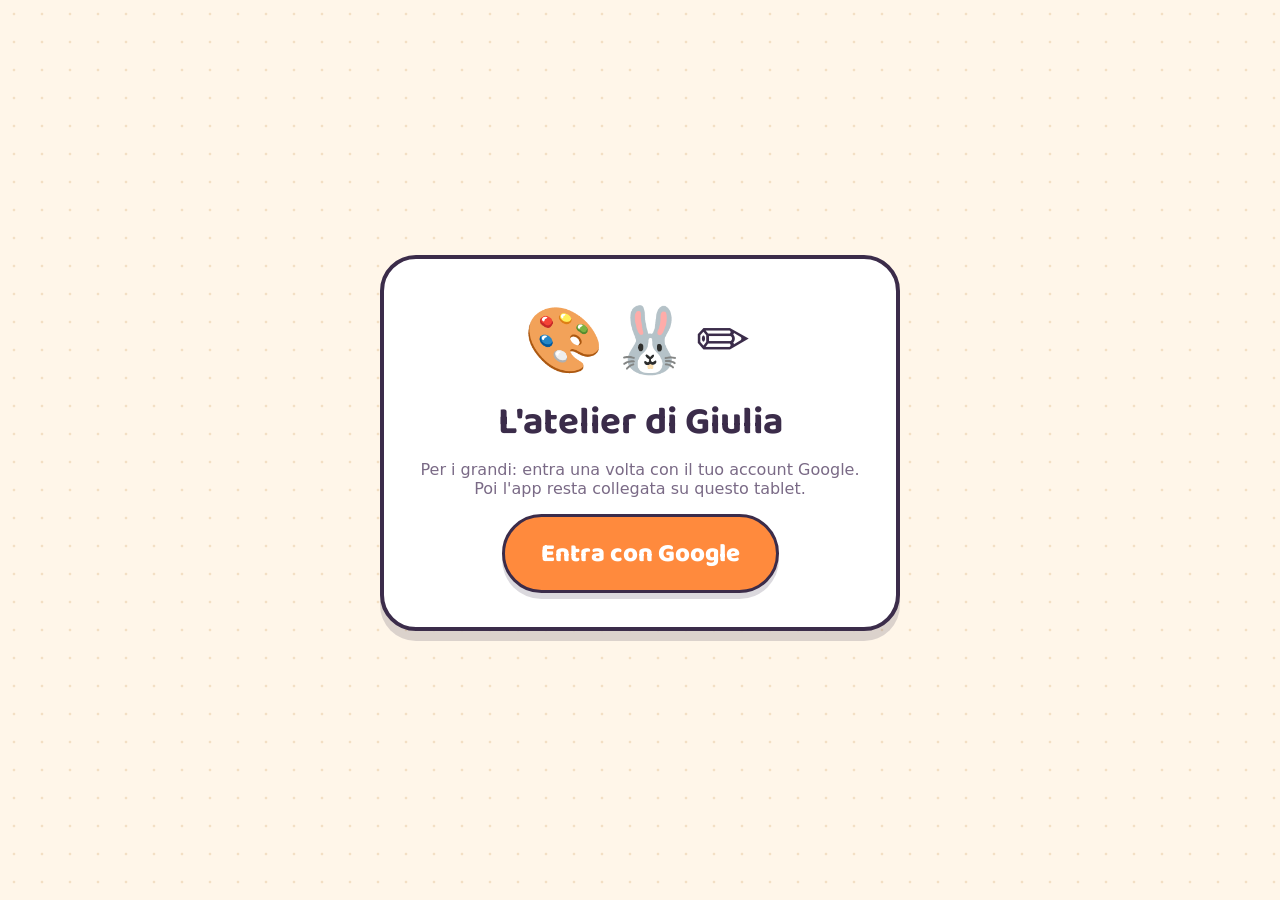
<file: index.html>
<!doctype html>
<html lang="it">
<head>
  <meta charset="utf-8">
  <meta name="viewport" content="width=device-width, initial-scale=1, maximum-scale=1, user-scalable=no, viewport-fit=cover">
  <title>L'atelier di Giulia</title>
  <meta name="theme-color" content="#ff8a3d">
  <meta name="apple-mobile-web-app-capable" content="yes">
  <meta name="mobile-web-app-capable" content="yes">
  <meta name="apple-mobile-web-app-status-bar-style" content="default">
  <meta name="apple-mobile-web-app-title" content="Atelier Giulia">
  <link rel="manifest" href="manifest.json">
  <link rel="icon" href="icons/icon-192.png">
  <link rel="apple-touch-icon" href="icons/icon-192.png">
  <link rel="preconnect" href="https://fonts.googleapis.com">
  <link rel="preconnect" href="https://fonts.gstatic.com" crossorigin>
  <link href="https://fonts.googleapis.com/css2?family=Baloo+2:wght@500;700;800&display=swap" rel="stylesheet">
  <link rel="stylesheet" href="style.css?v=20261115d">
</head>
<body>
  <!-- Accesso genitore -->
  <section id="screen-login" class="screen">
    <div class="login-card">
      <div class="login-hero">🎨🐰✏️</div>
      <h1>L'atelier di <span class="child-name">Giulia</span></h1>
      <p class="grown">Per i grandi: entra una volta con il tuo account Google. Poi l'app resta collegata su questo tablet.</p>
      <button id="btn-login" class="btn btn-big btn-primary">Entra con Google</button>
      <p id="login-demo-note" class="grown small hidden">Modalità prova: Firebase non è ancora configurato, i dati restano solo su questo dispositivo.</p>
      <p id="login-error" class="error hidden"></p>
    </div>
  </section>

  <!-- Barra in alto (tempo + uovo + zucca) -->
  <header id="topbar" class="hidden">
    <div class="timebox" title="Tempo rimasto">
      <span class="time-icon">⏳</span>
      <div class="timebar"><div id="time-fill"></div></div>
    </div>
    <button id="egg-box" class="meter" aria-label="Uovo">
      <span class="meter-icon">🥚</span>
      <span id="egg-dots" class="dots"></span>
    </button>
    <button id="season-box" class="meter hidden" aria-label="Premio stagionale">
      <span id="season-icon" class="meter-icon">🎃</span>
      <span id="season-dots" class="dots"></span>
    </button>
    <button id="btn-parent" class="icon-btn" aria-label="Area genitori">⚙️</button>
  </header>

  <!-- Home -->
  <section id="screen-home" class="screen hidden">
    <h1 class="hello">Ciao <span class="child-name">Giulia</span>! <span class="wave">👋</span></h1>
    <div id="season-banner" class="hw-banner hidden"></div>
    <div class="tiles">
      <button class="tile tile-trace" data-go="trace"><span class="tile-emoji">✏️</span><span>Ricalca</span></button>
      <button class="tile tile-color" data-go="color"><span class="tile-emoji">🖍️</span><span>Colora</span></button>
      <button class="tile tile-letters" data-go="letters"><span class="tile-emoji">🔤</span><span>Lettere</span></button>
      <button class="tile tile-coll" data-go="collection"><span class="tile-emoji">🐾</span><span>Animaletti</span></button>
      <button class="tile tile-gal" data-go="gallery"><span class="tile-emoji">🖼️</span><span>I miei disegni</span></button>
      <button class="tile tile-theater" data-go="theater"><span class="tile-emoji">🎭</span><span>Teatro</span></button>
    </div>
  </section>

  <!-- Scelta esercizio -->
  <section id="screen-pick" class="screen hidden">
    <div class="screen-head">
      <button class="icon-btn back" data-go="home" aria-label="Indietro">⬅️</button>
      <h2 id="pick-title">Ricalca</h2>
    </div>
    <div id="pick-cats" class="chips"></div>
    <div id="pick-grid" class="pick-grid"></div>
  </section>

  <!-- Disegno -->
  <section id="screen-draw" class="screen hidden">
    <div class="screen-head">
      <button class="icon-btn back" id="draw-back" aria-label="Indietro">⬅️</button>
      <h2 id="draw-title"></h2>
      <button class="icon-btn hidden" id="btn-demo" aria-label="Guarda come si scrive">👀</button>
      <button class="icon-btn" id="btn-say" aria-label="Ripeti istruzione">🔊</button>
    </div>
    <div class="draw-layout">
      <div id="stage" class="stage">
        <canvas id="cv-paint"></canvas>
        <canvas id="cv-top"></canvas>
      </div>
      <div class="tools">
        <div id="palette" class="palette"></div>
        <div class="tool-row" id="size-row">
          <button class="tool size" data-size="small" aria-label="Pennello piccolo"><i style="width:12px;height:12px"></i></button>
          <button class="tool size" data-size="big" aria-label="Pennello grande"><i style="width:28px;height:28px"></i></button>
          <button class="tool" id="btn-eraser" aria-label="Gomma">🧽</button>
        </div>
        <div class="tool-row">
          <button class="tool" id="btn-undo" aria-label="Annulla">↩️</button>
          <button class="tool" id="btn-clear" aria-label="Ricomincia">🗑️</button>
        </div>
        <button class="btn btn-done" id="btn-done">Finito! ✅</button>
      </div>
    </div>
  </section>

  <!-- Collezione -->
  <!-- Lettere: scelta + album dell'alfabeto -->
  <section id="screen-letters" class="screen hidden">
    <div class="screen-head">
      <button class="icon-btn back" data-go="home" aria-label="Indietro">⬅️</button>
      <h2>🔤 Le lettere <span id="letters-count" class="pill"></span></h2>
    </div>
    <p class="letters-hint">Tocca la lettera grande o quella piccola. Quando le fai bene tutte e due, la lettera entra nel tuo album! 📖</p>
    <div id="letters-grid" class="letters-grid"></div>
  </section>

  <!-- Teatro: prove della recita (Giulia = Ada) -->
  <section id="screen-theater" class="screen hidden">
    <div class="screen-head">
      <button class="icon-btn back" id="th-back" aria-label="Indietro">⬅️</button>
      <h2>🎭 Teatro <span id="th-count" class="pill"></span></h2>
      <button class="icon-btn" id="th-slow" aria-label="Voci più lente">🐢</button>
    </div>
    <p class="th-sub"><b id="th-title"></b> · Giulia è <b>Ada</b> 👧</p>
    <div id="th-list" class="th-list"></div>
    <div id="th-moment" class="hidden">
      <h3 id="th-mtitle" class="th-mtitle"></h3>
      <div id="th-cast" class="th-cast"></div>
      <div id="th-stage" class="th-stage">
        <div id="th-face" class="th-face">🎭</div>
        <div class="th-bubble-wrap"><div id="th-who" class="th-who"></div><div id="th-bubble" class="th-bubble"></div></div>
      </div>
      <div id="th-turn" class="th-turn hidden">
        <div id="th-turn-label" class="th-turn-label">Tocca a te!</div>
        <button id="th-mic" class="th-mic" aria-label="Parla">🎤</button>
        <div id="th-heard" class="th-heard"></div>
        <div id="th-result" class="th-result"></div>
        <div id="th-hint" class="th-hint hidden"></div>
        <div id="th-judge" class="th-judge hidden">
          <button id="th-ok" class="btn">✅ Giusta</button>
          <button id="th-again" class="btn">🔁 Ancora</button>
          <button id="th-next" class="btn btn-ghost">⏭️ Avanti</button>
        </div>
        <button id="th-skipmic" class="th-skipmic">senza microfono</button>
      </div>
      <div id="th-status" class="th-status"></div>
      <div id="th-controls" class="th-controls">
        <button id="th-listen" class="th-btn th-b1"><span>👂</span>Ascolta</button>
        <button id="th-pieces" class="th-btn th-b2"><span>🧩</span>A pezzi</button>
        <button id="th-recite" class="th-btn th-b3"><span>🎤</span>Recita</button>
        <button id="th-stop" class="th-btn th-b4"><span>⏹️</span>Stop</button>
      </div>
      <div id="th-tickets" class="th-tickets"></div>
    </div>
  </section>

  <section id="screen-collection" class="screen hidden">
    <div class="screen-head">
      <button class="icon-btn back" data-go="home" aria-label="Indietro">⬅️</button>
      <h2>I miei animaletti <span id="coll-count" class="pill"></span></h2>
    </div>
    <div id="coll-sections"></div>
  </section>

  <!-- Galleria -->
  <section id="screen-gallery" class="screen hidden">
    <div class="screen-head">
      <button class="icon-btn back" data-go="home" aria-label="Indietro">⬅️</button>
      <h2>I miei disegni</h2>
    </div>
    <div id="gallery-grid" class="gallery-grid"></div>
    <p id="gallery-empty" class="empty hidden">Ancora nessun disegno. Prova a ricalcare o colorare! ✏️</p>
  </section>

  <!-- Area genitori -->
  <section id="screen-parent" class="screen hidden">
    <div class="screen-head">
      <button class="icon-btn back" data-go="home" aria-label="Indietro">⬅️</button>
      <h2>Area genitori</h2>
    </div>
    <div class="parent-panel">
      <div class="parent-card">
        <h3>Oggi</h3>
        <p id="p-today"></p>
        <button id="btn-plus5" class="btn btn-primary">⏳ +5 minuti oggi</button>
        <p id="p-account" class="small"></p>
      </div>
      <div class="parent-card">
        <h3>Collezione</h3>
        <p id="p-coll"></p>
        <button id="btn-reset" class="btn btn-ghost">Azzera collezione e stelle</button>
      </div>
      <div class="parent-card">
        <h3>Disegni salvati</h3>
        <p class="small">Tocca ✖ per eliminare un disegno.</p>
        <div id="p-gallery" class="gallery-grid small-grid"></div>
      </div>
      <button id="btn-logout" class="btn btn-ghost">Esci dall'account</button>
    </div>
  </section>

  <!-- Finestre sovrapposte -->
  <div id="overlay-result" class="overlay hidden">
    <div class="result-card">
      <div id="res-stars" class="res-stars"></div>
      <p id="res-msg" class="res-msg"></p>
      <div id="res-prize" class="prize hidden"></div>
      <div class="res-buttons">
        <button id="res-again" class="btn btn-ghost">🔁 Ancora</button>
        <button id="res-next" class="btn btn-primary">Altro disegno ➡️</button>
      </div>
    </div>
  </div>

  <div id="overlay-gate" class="overlay hidden">
    <div class="gate-card">
      <h3>Solo per i grandi</h3>
      <p>Quanto fa <b id="gate-q"></b> ?</p>
      <div id="gate-input" class="gate-input"></div>
      <div id="gate-keys" class="gate-keys"></div>
      <button id="gate-cancel" class="btn btn-ghost">Annulla</button>
    </div>
  </div>

  <div id="overlay-timeup" class="overlay overlay-night hidden">
    <div class="timeup-card">
      <div class="moon">🌙</div>
      <h2>Per oggi basta disegnare!</h2>
      <p>Hai lavorato benissimo. Torna domani! 💤</p>
      <button id="timeup-theater" class="btn btn-primary">🎭 Prova il teatro</button>
      <button id="timeup-parent" class="icon-btn" aria-label="Area genitori">⚙️</button>
    </div>
  </div>

  <div id="overlay-photo" class="overlay hidden"><img id="photo-big" alt="Disegno"></div>

  <div id="toast" class="toast hidden"></div>
  <div id="confetti"></div>

  <!-- Se l'app non parte (errore o file vecchi in cache) mostra un pulsante per ricaricare -->
  <div id="boot-error" style="display:none;position:fixed;inset:0;z-index:99;background:#fff6e9;font-family:system-ui,sans-serif;text-align:center;padding:40px 20px">
    <div style="font-size:4rem">🔄</div>
    <h2 style="margin:10px 0">L'app si sta aggiornando</h2>
    <p>Tocca il pulsante per ricaricarla.</p>
    <button onclick="location.replace(location.pathname + '?r=' + Date.now())" style="font-size:1.4rem;padding:14px 30px;border-radius:999px;border:3px solid #3b2c4a;background:#ff8a3d;color:#fff;font-weight:700">Ricarica</button>
    <p id="boot-error-msg" style="color:#999;font-size:.8rem;margin-top:24px"></p>
  </div>
  <script>
    (function () {
      function fail(msg) {
        if (window.__dgReady) return;
        var box = document.getElementById('boot-error');
        box.style.display = 'block';
        document.getElementById('boot-error-msg').textContent = msg || '';
      }
      window.addEventListener('error', function (e) { fail(e.message); });
      window.addEventListener('unhandledrejection', function (e) { fail(String(e.reason)); });
      setTimeout(function () { if (!window.__dgReady) fail('timeout'); }, 12000);
    })();
  </script>
  <script type="module" src="js/app.js?v=20261115d"></script>
</body>
</html>
</file>
<file: style.css>
:root {
  --bg: #fff6e9;
  --paper: #ffffff;
  --ink: #3b2c4a;
  --ink-soft: #7a6a86;
  --orange: #ff8a3d;
  --yellow: #ffd23f;
  --teal: #2ec4b6;
  --pink: #ff5d8f;
  --purple: #7b5cff;
  --line: #3b2c4a;
  --shadow: 0 6px 0 rgba(59, 44, 74, .18);
  --radius: 26px;
  --hw-a: #ff7b00;
  --hw-b: #5b2a86;
}

* { box-sizing: border-box; -webkit-tap-highlight-color: transparent; }
html, body { margin: 0; height: 100%; }
body {
  font-family: 'Baloo 2', ui-rounded, 'Comic Sans MS', system-ui, sans-serif;
  background: var(--bg);
  background-image: radial-gradient(#f3dfc4 1.5px, transparent 1.6px);
  background-size: 28px 28px;
  -webkit-touch-callout: none;
  color: var(--ink);
  overscroll-behavior: none;
  user-select: none; -webkit-user-select: none;
  touch-action: manipulation;
  padding: env(safe-area-inset-top) env(safe-area-inset-right) env(safe-area-inset-bottom) env(safe-area-inset-left);
}
body.season-halloween {
  --bg: #fbf1ff;
  background-image: radial-gradient(#e6d3f5 1.5px, transparent 1.6px);
}
body.season-natale {
  --bg: #f1f8f4;
  background-image: radial-gradient(#cfe6d9 1.5px, transparent 1.6px);
}
.hidden { display: none !important; }
button { font: inherit; color: inherit; cursor: pointer; border: 0; background: none; }
h1, h2, h3 { margin: 0; line-height: 1.1; }

/* ---------- Bottoni ---------- */
.btn {
  border-radius: 999px; padding: 12px 26px; font-weight: 800; font-size: 1.3rem;
  background: var(--paper); border: 3px solid var(--line); box-shadow: var(--shadow);
  transition: transform .08s;
}
.btn:active, .tile:active, .tool:active, .icon-btn:active, .card:active { transform: translateY(4px); box-shadow: 0 2px 0 rgba(59,44,74,.18); }
.btn-primary { background: var(--orange); color: #fff; }
.btn-big { font-size: 1.6rem; padding: 16px 36px; }
.btn-ghost { background: var(--paper); }
.icon-btn {
  width: 58px; height: 58px; border-radius: 50%; font-size: 1.7rem;
  background: var(--paper); border: 3px solid var(--line); box-shadow: var(--shadow);
  display: grid; place-items: center; flex: none;
}

/* ---------- Schermate ---------- */
.screen { padding: 14px 18px 28px; max-width: 1100px; margin: 0 auto; }
.screen-head { display: flex; align-items: center; gap: 14px; margin-bottom: 14px; }
.screen-head h2 { font-size: clamp(1.6rem, 4vw, 2.3rem); flex: 1; }
.pill { font-size: 1.1rem; background: var(--yellow); border: 2px solid var(--line); border-radius: 999px; padding: 0 12px; vertical-align: middle; }

/* Login */
#screen-login { min-height: 100vh; display: grid; place-items: center; }
.login-card { background: var(--paper); border: 4px solid var(--line); border-radius: 36px; padding: 34px 30px; text-align: center; max-width: 520px; box-shadow: 0 10px 0 rgba(59,44,74,.18); }
.login-hero { font-size: 4rem; letter-spacing: 6px; }
.login-card h1 { font-size: 2.4rem; margin: 6px 0 12px; }
.grown { color: var(--ink-soft); font-family: system-ui, sans-serif; font-size: 1rem; }
.small { font-size: .9rem; }
.error { color: #c1121f; font-family: system-ui, sans-serif; }

/* Barra in alto */
#topbar {
  position: sticky; top: 0; z-index: 5; display: flex; align-items: center; gap: 12px;
  padding: 10px max(18px, calc((100vw - 1100px) / 2 + 18px));
  background: var(--bg); border-bottom: 3px solid rgba(59,44,74,.08);
}
.timebox { flex: 1; display: flex; align-items: center; gap: 8px; min-width: 120px; }
.time-icon { font-size: 1.8rem; }
.timebar { flex: 1; height: 26px; border-radius: 999px; border: 3px solid var(--line); background: var(--paper); overflow: hidden; }
#time-fill { height: 100%; width: 100%; background: linear-gradient(90deg, var(--teal), #7ee0d6); transition: width 1s linear, background .4s; }
#time-fill.low { background: linear-gradient(90deg, #ff5d5d, var(--orange)); }
.meter { display: flex; align-items: center; gap: 4px; background: var(--paper); border: 3px solid var(--line); border-radius: 999px; padding: 4px 12px 4px 6px; box-shadow: var(--shadow); }
.meter-icon { font-size: 1.7rem; }
.meter.wiggle .meter-icon { animation: wiggle .5s ease-in-out 3; }
.dots { display: flex; gap: 3px; }
.dots i { width: 13px; height: 13px; border-radius: 50%; border: 2px solid var(--line); background: #eee; }
.dots i.on { background: var(--yellow); }
#season-box .dots i.on { background: var(--hw-a); }
body.season-natale #season-box .dots i.on { background: #d62839; }

/* Home */
.hello { font-size: clamp(2rem, 6vw, 3.2rem); text-align: center; margin: 10px 0 14px; }
.wave { display: inline-block; animation: wave 2s infinite; transform-origin: 70% 70%; }
.hw-banner.natale { background: linear-gradient(90deg, #b5172a, #2d7a4f); }
.hw-banner { text-align: center; font-weight: 800; font-size: 1.25rem; color: #fff; background: linear-gradient(90deg, var(--hw-b), var(--hw-a)); border: 3px solid var(--line); border-radius: 20px; padding: 8px 14px; margin: 0 auto 16px; max-width: 700px; }
.tiles { display: grid; grid-template-columns: repeat(2, 1fr); gap: 18px; max-width: 760px; margin: 0 auto; }
.tile {
  height: clamp(140px, 21vh, 230px); border-radius: var(--radius); border: 4px solid var(--line); box-shadow: 0 8px 0 rgba(59,44,74,.2);
  display: flex; flex-direction: column; align-items: center; justify-content: center; gap: 4px;
  font-size: clamp(1.4rem, 3.6vw, 2.1rem); font-weight: 800;
}
.tile-emoji { font-size: clamp(3rem, 9vw, 5rem); line-height: 1; }
.tile-trace { background: #ffe08a; }
.tile-color { background: #ffb3c8; }
.tile-coll  { background: #a8eadf; }
.tile-gal   { background: #cdbfff; }
.tile-letters { background: #b8e1ff; }
.tile-theater { background: #ffc9a8; }

/* Teatro */
.th-sub { margin: -4px 0 14px; font-size: 1.1rem; color: var(--ink-soft); }
.th-list { display: grid; gap: 12px; }
.th-card { display: flex; align-items: center; gap: 14px; text-align: left; background: var(--paper); border: 3px solid var(--line); border-radius: 22px; box-shadow: var(--shadow); padding: 12px 16px; }
.th-card-icon { font-size: 2.6rem; }
.th-card-title { flex: 1; font-size: 1.25rem; font-weight: 800; }
.th-card-tix i { font-style: normal; font-size: 1.5rem; filter: grayscale(1); opacity: .3; }
.th-card-tix i.on { filter: none; opacity: 1; }
.th-all { background: #fff1e6; }
.th-mtitle { font-size: 1.4rem; margin: 0 0 10px; }
.th-cast { display: flex; gap: 8px; flex-wrap: wrap; margin-bottom: 10px; }
.th-actor { display: flex; flex-direction: column; align-items: center; font-size: 2rem; background: var(--paper); border: 2px solid #d9cde6; border-radius: 16px; padding: 4px 8px; transition: transform .2s; }
.th-actor small { font-size: .8rem; font-weight: 700; }
.th-actor.me { border-color: var(--orange); }
.th-actor.on { transform: scale(1.18); border-color: var(--line); background: var(--yellow); }
.th-stage { display: flex; align-items: center; gap: 16px; min-height: 150px; padding: 16px; border: 4px solid var(--line); border-radius: 26px; background: linear-gradient(180deg, #3b2c4a 0 14px, #fff 14px); box-shadow: 0 8px 0 rgba(59,44,74,.2); }
.th-stage.ada { background: linear-gradient(180deg, #3b2c4a 0 14px, #fff1c2 14px); }
.th-stage.narr .th-bubble { font-style: italic; color: var(--ink-soft); }
.th-face { font-size: 5rem; line-height: 1; }
.th-bubble-wrap { flex: 1; }
.th-who { font-weight: 800; font-size: 1.2rem; }
.th-bubble { font-size: 1.15rem; font-family: system-ui, sans-serif; }
.th-turn { margin-top: 14px; text-align: center; padding: 14px; border: 4px dashed var(--orange); border-radius: 26px; background: #fff7ef; }
.th-turn-label { font-size: 2rem; font-weight: 800; }
.th-mic { font-size: 4rem; width: 130px; height: 130px; border-radius: 50%; background: var(--orange); border: 5px solid var(--line); box-shadow: 0 8px 0 rgba(59,44,74,.25); margin: 8px auto; display: grid; place-items: center; }
.th-mic.pulse { animation: pulse 1.2s ease-in-out infinite; }
.th-mic.listening { background: #ff4d6d; animation: pulse .6s ease-in-out infinite; }
.th-heard { min-height: 1.4em; color: var(--ink-soft); font-family: system-ui, sans-serif; }
.th-result { font-size: 1.6rem; font-weight: 800; min-height: 1.3em; }
.th-hint { margin: 6px auto; max-width: 700px; font-family: system-ui, sans-serif; font-size: 1.1rem; background: #fff; border-radius: 14px; padding: 8px 12px; }
.th-judge { display: flex; gap: 10px; justify-content: center; flex-wrap: wrap; margin-top: 10px; }
.th-judge .btn { font-size: 1.15rem; padding: 10px 18px; }
.th-skipmic { margin-top: 8px; font-size: .9rem; color: var(--ink-soft); text-decoration: underline; }
.th-status { min-height: 1.4em; margin-top: 10px; text-align: center; font-family: system-ui, sans-serif; color: var(--ink-soft); }
.th-controls { display: grid; grid-template-columns: repeat(4, 1fr); gap: 12px; margin-top: 16px; }
.th-controls.busy .th-b1, .th-controls.busy .th-b2, .th-controls.busy .th-b3 { opacity: .45; }
.th-btn { display: flex; flex-direction: column; align-items: center; gap: 2px; font-size: 1.25rem; font-weight: 800; padding: 12px 6px; border-radius: 22px; border: 3px solid var(--line); box-shadow: var(--shadow); }
.th-btn span { font-size: 2.4rem; }
.th-b1 { background: #a8eadf; } .th-b2 { background: #cdbfff; } .th-b3 { background: #ffb3c8; } .th-b4 { background: #eee; }
.th-tickets { display: flex; gap: 10px; flex-wrap: wrap; margin-top: 14px; }
.th-tix { display: flex; flex-direction: column; align-items: center; font-size: 1.8rem; filter: grayscale(1); opacity: .5; }
.th-tix.on { filter: none; opacity: 1; }
.th-tix b { font-size: .75rem; letter-spacing: 2px; }
#timeup-theater { margin-top: 10px; }
@keyframes pulse { 50% { transform: scale(1.08); } }
@media (orientation: landscape) {
  .tiles { max-width: 980px; grid-template-columns: repeat(6, 1fr); }
  .tile { grid-column: span 2; }
  .tile { height: clamp(150px, 30vh, 250px); }
}

/* Lettere */
.letters-hint { margin: 0 0 14px; font-size: 1.15rem; color: var(--ink-soft); font-weight: 600; }
.letters-grid { display: grid; grid-template-columns: repeat(auto-fill, minmax(150px, 1fr)); gap: 14px; }
.lcard { position: relative; background: var(--paper); border: 3px solid var(--line); border-radius: 22px; box-shadow: var(--shadow); padding: 6px 6px 8px; text-align: center; }
.lcard.done { background: linear-gradient(160deg, #fff 45%, #d6f5ee); border-color: #1e8f7e; }
.lcard .l-pair { display: grid; grid-template-columns: 1fr 1fr; gap: 6px; }
.lcard .l-btn { font-size: 2.9rem; font-weight: 800; line-height: 1.05; padding: 8px 0 2px; border-radius: 16px; background: #f4eefa; border: 2px solid transparent; }
.lcard .l-btn:active { transform: translateY(3px); }
.lcard .l-btn small { display: block; font-size: .85rem; letter-spacing: 1px; min-height: 1.2em; }
.lcard .l-word { display: block; margin-top: 6px; font-weight: 700; font-size: 1.05rem; }
.lcard .l-emoji { font-size: 1.6rem; vertical-align: middle; }
.lcard:not(.done) .l-emoji { filter: brightness(0); opacity: .18; }
.lcard:not(.done) .l-word span { color: #b9aac6; }
.prize.letter { background: linear-gradient(160deg, #e4f4ff, #d6f5ee); }
.animal .a-svg { display: block; width: 74px; height: 74px; margin: 0 auto; }
.animal .a-svg svg { display: block; }
.animal.locked .a-svg { filter: brightness(0); opacity: .18; }
.theme-hint { margin: -4px 0 10px; color: var(--ink-soft); font-weight: 600; }
.prize.theme { background: linear-gradient(160deg, #fff7d6, #f1e4ff); }
.prize .p-svg { width: 150px; height: 150px; margin: 4px auto; animation: hatch 1s ease-out both; }
.prize .p-letter { font-size: 5rem; font-weight: 800; line-height: 1; }

/* Scelta esercizio */
.chips { display: flex; gap: 10px; overflow-x: auto; padding: 2px 2px 12px; margin-bottom: 4px; scrollbar-width: none; }
.chips::-webkit-scrollbar { display: none; }
.chip { flex: none; font-weight: 800; font-size: 1.15rem; padding: 8px 16px; border-radius: 999px; background: var(--paper); border: 3px solid var(--line); box-shadow: 0 4px 0 rgba(59,44,74,.15); }
.chip.on { background: var(--yellow); }
.pick-grid { display: grid; grid-template-columns: repeat(auto-fill, minmax(150px, 1fr)); gap: 16px; }
.card {
  position: relative; background: var(--paper); border: 3px solid var(--line); border-radius: 22px; box-shadow: var(--shadow);
  padding: 10px 8px 8px; display: flex; flex-direction: column; align-items: center; gap: 2px;
}
.card svg { width: 100%; max-width: 120px; aspect-ratio: 1; }
.card .card-emoji { position: absolute; top: 6px; left: 8px; font-size: 1.5rem; }
.card .card-stars { font-size: 1.1rem; letter-spacing: 1px; min-height: 1.5em; }
.card .card-level { position: absolute; top: 6px; right: 10px; font-size: .9rem; color: var(--ink-soft); }
.card.season { background: linear-gradient(160deg, #fff 55%, #ffe1c7); border-color: var(--hw-b); }
.card.season.natale { background: linear-gradient(160deg, #fff 55%, #d9f0e2); border-color: #1f6b44; }
.card.season::after { content: attr(data-badge); position: absolute; bottom: 6px; right: 8px; font-size: 1.1rem; }

/* Disegno */
.draw-layout { display: flex; gap: 16px; align-items: flex-start; justify-content: center; }
.stage { position: relative; background: var(--paper); border: 4px solid var(--line); border-radius: 24px; box-shadow: 0 8px 0 rgba(59,44,74,.2); overflow: hidden; flex: none; touch-action: none; }
.stage canvas { position: absolute; inset: 0; touch-action: none; }
#cv-top { pointer-events: none; }
.tools { display: flex; flex-direction: column; gap: 12px; align-items: center; width: 184px; }
.palette { display: grid; grid-template-columns: repeat(2, 1fr); gap: 10px; }
.swatch { width: 54px; height: 54px; border-radius: 50%; border: 3px solid var(--line); box-shadow: var(--shadow); }
.swatch.on, .tool.on { outline: 5px solid var(--yellow); outline-offset: 2px; }
.tool-row { display: flex; gap: 8px; }
.tool { width: 54px; height: 54px; border-radius: 16px; background: var(--paper); border: 3px solid var(--line); box-shadow: var(--shadow); font-size: 1.5rem; display: grid; place-items: center; }
.tool.size i { display: block; border-radius: 50%; background: var(--ink); }
.btn-done { background: var(--teal); color: #fff; font-size: 1.5rem; width: 100%; padding: 14px 10px; }

@media (orientation: portrait), (max-width: 760px) {
  .draw-layout { flex-direction: column; align-items: center; }
  .tools { width: 100%; flex-direction: row; flex-wrap: wrap; justify-content: center; }
  .palette { grid-template-columns: repeat(5, 1fr); }
  .btn-done { width: auto; padding: 12px 28px; }
}

/* Collezione */
.sub-title { margin: 22px 0 10px; font-size: 1.5rem; display: flex; align-items: center; gap: 10px; }
.special-title.halloween { color: var(--hw-b); }
.special-title.natale { color: #b5172a; }
.pill.done { background: #a8eadf; }
.locked-albums { display: grid; gap: 10px; margin-top: 22px; }
.locked-album { display: flex; align-items: center; gap: 12px; padding: 14px 18px; border: 3px dashed #b9aac6; border-radius: 22px; color: var(--ink-soft); font-size: 1.2rem; font-weight: 700; background: rgba(255,255,255,.6); }
.la-icon { font-size: 2rem; }
.coll-grid { display: grid; grid-template-columns: repeat(auto-fill, minmax(118px, 1fr)); gap: 14px; }
.animal { position: relative; background: var(--paper); border: 3px solid var(--line); border-radius: 22px; padding: 10px 6px 8px; text-align: center; box-shadow: var(--shadow); }
.animal .a-emoji { font-size: 3.3rem; line-height: 1.15; display: block; filter: var(--f, none); }
.animal .a-costume { position: absolute; top: 2px; right: 8px; font-size: 1.7rem; transform: rotate(12deg); }
.animal .a-name { font-weight: 700; font-size: 1rem; line-height: 1.1; display: block; min-height: 2.2em; }
.animal .a-count { position: absolute; top: 6px; left: 8px; background: var(--yellow); border: 2px solid var(--line); border-radius: 999px; font-size: .85rem; padding: 0 7px; }
.animal.locked .a-emoji, .animal.locked .a-costume { filter: brightness(0); opacity: .18; }
.animal.locked .a-name { color: transparent; }
.animal.locked::after { content: '?'; position: absolute; inset: 0; display: grid; place-items: center; font-size: 2.6rem; font-weight: 800; color: var(--ink-soft); padding-bottom: 20px; }
.animal.special.halloween { background: linear-gradient(160deg, #3c1f5c, #6b2f8f 60%, #ff7b00); color: #fff; border-color: #2a0f40; }
.animal.special.natale { background: linear-gradient(160deg, #1f6b44, #2d9a5b 55%, #d62839); color: #fff; border-color: #0f3b25; }
.animal.special.locked { background: #efe6f7; color: var(--ink); }
.animal.special.natale.locked { background: #e3f1e8; }

/* Galleria */
.gallery-grid { display: grid; grid-template-columns: repeat(auto-fill, minmax(160px, 1fr)); gap: 14px; }
.small-grid { grid-template-columns: repeat(auto-fill, minmax(110px, 1fr)); }
.thumb { position: relative; background: var(--paper); border: 3px solid var(--line); border-radius: 18px; overflow: hidden; box-shadow: var(--shadow); }
.thumb img { display: block; width: 100%; aspect-ratio: 1; object-fit: cover; }
.thumb .t-stars { position: absolute; bottom: 4px; left: 6px; font-size: .95rem; }
.thumb .t-del { position: absolute; top: 4px; right: 4px; width: 34px; height: 34px; border-radius: 50%; background: #fff; border: 2px solid var(--line); font-size: 1rem; }
.empty { text-align: center; font-size: 1.4rem; color: var(--ink-soft); margin-top: 40px; }

/* Area genitori */
.parent-panel { display: grid; gap: 14px; font-family: system-ui, sans-serif; }
.parent-card { background: var(--paper); border: 3px solid var(--line); border-radius: 20px; padding: 14px 16px; }
.parent-card h3 { font-family: 'Baloo 2', sans-serif; margin-bottom: 6px; }
.parent-card p { margin: 4px 0 10px; }
#btn-logout, #btn-reset { font-size: 1.05rem; }

/* Finestre sovrapposte */
.overlay { position: fixed; inset: 0; z-index: 20; background: rgba(59,44,74,.55); display: grid; place-items: center; padding: 20px; }
.result-card, .gate-card, .timeup-card { background: var(--paper); border: 4px solid var(--line); border-radius: 32px; padding: 26px 26px 22px; text-align: center; max-width: 560px; width: 100%; box-shadow: 0 10px 0 rgba(0,0,0,.2); animation: pop .35s cubic-bezier(.3,1.6,.6,1); }
.res-stars { font-size: 4.2rem; letter-spacing: 6px; }
.res-stars span { display: inline-block; animation: starIn .45s cubic-bezier(.3,1.7,.6,1) both; }
.res-stars span.off { filter: grayscale(1); opacity: .3; }
.res-msg { font-size: 1.8rem; font-weight: 800; margin: 6px 0 12px; }
.res-buttons { display: flex; gap: 12px; justify-content: center; flex-wrap: wrap; }
.prize { margin: 4px auto 16px; padding: 14px; border-radius: 24px; border: 3px dashed var(--line); background: #fffbe6; }
.prize.special { color: #fff; border-style: solid; }
.prize.special.halloween { background: linear-gradient(160deg, #3c1f5c, #6b2f8f 60%, #ff7b00); }
.prize.special.natale { background: linear-gradient(160deg, #1f6b44, #2d9a5b 55%, #d62839); }
.prize .p-animal .a-emoji { filter: var(--f, none); }
.prize .p-album { margin-top: 10px; padding: 8px 10px; border-radius: 16px; background: #ffe08a; color: var(--ink); font-weight: 800; font-size: 1.15rem; }
.prize .p-title { font-size: 1.3rem; font-weight: 800; }
.prize .p-animal { position: relative; display: inline-block; font-size: 6rem; line-height: 1.1; animation: hatch 1s ease-out both; }
.prize .p-animal .a-costume { position: absolute; top: -6px; right: -26px; font-size: 3rem; transform: rotate(12deg); }
.prize .p-name { font-size: 1.6rem; font-weight: 800; }

#overlay-gate { z-index: 45; }  /* sopra la schermata "tempo finito" */
.gate-card { max-width: 380px; font-family: system-ui, sans-serif; }
.gate-card h3 { font-family: 'Baloo 2', sans-serif; font-size: 1.6rem; }
.gate-input { font-size: 2rem; font-weight: 700; min-height: 2.6rem; border-bottom: 3px solid var(--line); margin: 8px auto 12px; width: 140px; }
.gate-keys { display: grid; grid-template-columns: repeat(3, 1fr); gap: 8px; margin-bottom: 14px; }
.gate-keys button { font-size: 1.5rem; padding: 10px; border: 2px solid var(--line); border-radius: 14px; background: #f6f1fb; }

.overlay-night { background: linear-gradient(180deg, #1d1440, #3c1f5c); }
.timeup-card { background: #2b1d55; color: #fff; border-color: #120b2b; position: relative; }
.timeup-card h2 { font-size: 2.2rem; }
.timeup-card p { font-size: 1.4rem; }
.moon { font-size: 6rem; animation: float 3s ease-in-out infinite; }
#timeup-parent { position: absolute; top: 10px; right: 10px; width: 44px; height: 44px; font-size: 1.2rem; opacity: .6; }

#overlay-photo img { max-width: 92vw; max-height: 86vh; border: 4px solid #fff; border-radius: 20px; background: #fff; }

.toast { position: fixed; left: 50%; bottom: 26px; transform: translateX(-50%); z-index: 30; background: var(--ink); color: #fff; padding: 12px 22px; border-radius: 999px; font-size: 1.3rem; font-weight: 700; box-shadow: 0 6px 0 rgba(0,0,0,.2); max-width: 90vw; text-align: center; }

#confetti { position: fixed; inset: 0; pointer-events: none; z-index: 40; overflow: hidden; }
#confetti span { position: absolute; top: -60px; font-size: 2.2rem; animation: fall linear forwards; }

@keyframes pop { from { transform: scale(.7); opacity: 0; } }
@keyframes starIn { from { transform: scale(0) rotate(-90deg); } }
@keyframes hatch { 0% { transform: scale(0) rotate(-20deg); } 60% { transform: scale(1.25) rotate(8deg); } 100% { transform: scale(1); } }
@keyframes wiggle { 0%,100% { transform: rotate(0); } 25% { transform: rotate(-18deg); } 75% { transform: rotate(18deg); } }
@keyframes wave { 0%,60%,100% { transform: rotate(0); } 10%,30% { transform: rotate(16deg); } 20%,40% { transform: rotate(-10deg); } }
@keyframes float { 50% { transform: translateY(-12px); } }
@keyframes fall { to { transform: translateY(115vh) rotate(540deg); } }

@media (prefers-reduced-motion: reduce) { * { animation-duration: .01ms !important; animation-iteration-count: 1 !important; } }
</file>
